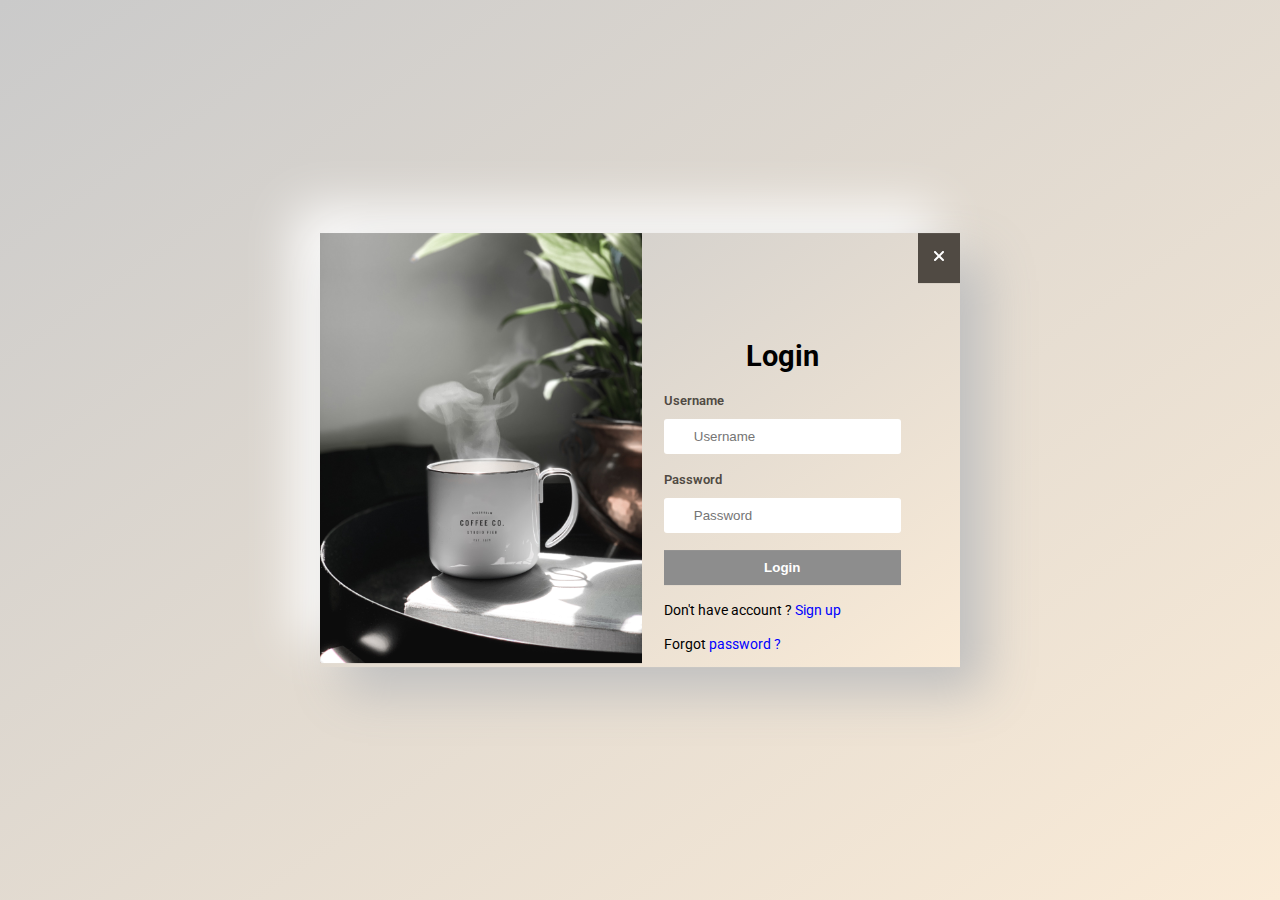
<file: php/login.html>
<!DOCTYPE html>
<html lang="en">
<head>
    <meta charset="UTF-8">
    <meta name="viewport" content="width=device-width, initial-scale=1.0">
    <link rel="shortcut icon" href="./assets/coffee-cup.png" type="image/x-icon">
    <link rel="stylesheet" href="login.css">
    <title>Login | Coffee 1900</title>
</head>
<body>

    <!-- Login form -->
    <div class="login-form">
        <div class="login-form-container">
            <img src="/assets/login.jpg" alt="">
        </div>
        <div class="login-form-container">
            <a href="/index.html" class="close">
                <svg xmlns="http://www.w3.org/2000/svg" height="1em" viewBox="0 0 384 512"><!--! Font Awesome Free 6.4.2 by @fontawesome - https://fontawesome.com License - https://fontawesome.com/license (Commercial License) Copyright 2023 Fonticons, Inc. --><style>svg{fill:#ffffff}</style><path d="M342.6 150.6c12.5-12.5 12.5-32.8 0-45.3s-32.8-12.5-45.3 0L192 210.7 86.6 105.4c-12.5-12.5-32.8-12.5-45.3 0s-12.5 32.8 0 45.3L146.7 256 41.4 361.4c-12.5 12.5-12.5 32.8 0 45.3s32.8 12.5 45.3 0L192 301.3 297.4 406.6c12.5 12.5 32.8 12.5 45.3 0s12.5-32.8 0-45.3L237.3 256 342.6 150.6z"/></svg>
            </a>
            <div class="login-form-container-child">
                <form action="login.php" method="post">
                    <h1>Login</h1>
                    <label>Username</label>
                    <br>
                    <input type="text" placeholder="Username" name="userName" required>
                    <br><br>
                    <label>Password</label>
                    <br>
                    <input type="password" placeholder="Password" name="passWord" required>
                    <br><br>
                    <button>Login</button>
                    <br><br>
                    Don't have account ? <a href="./signup.html">Sign up</a>
                    <br><br>
                    Forgot <a href="#">password ?</a>
                </form>
            </div>
        </div>
    </div>

</body>
</html>
</file>
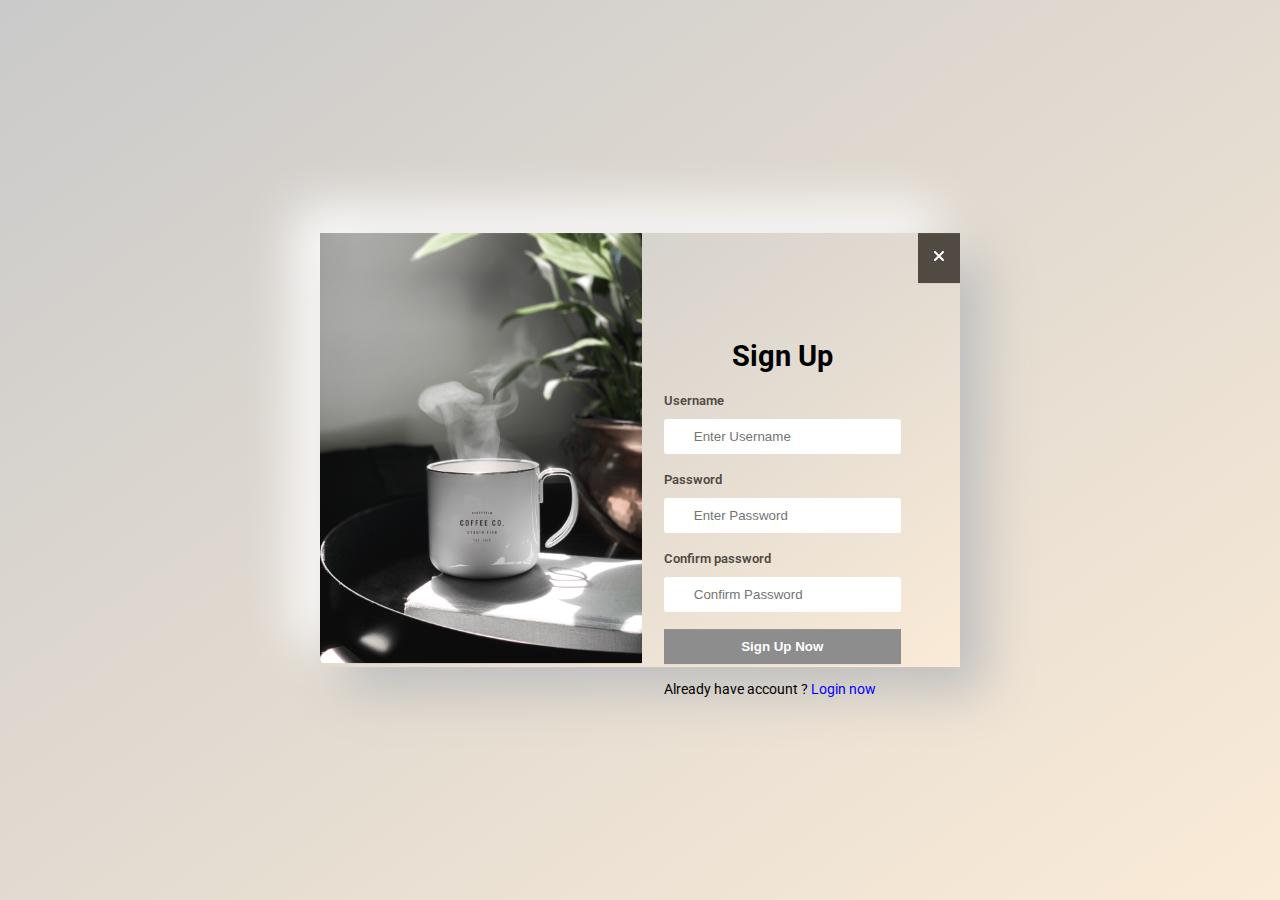
<file: php/signup.html>
<!DOCTYPE html>
<html lang="en">
<head>
    <meta charset="UTF-8">
    <meta name="viewport" content="width=device-width, initial-scale=1.0">
    <link rel="shortcut icon" href="./assets/coffee-cup.png" type="image/x-icon">
    <link rel="stylesheet" href="signup.css">
    <title>Sign-up | Coffee 1900</title>
</head>
<body>

    <!-- Login form -->
    <div class="signup-form">
        <div class="signup-form-container">
            <img src="/assets/login.jpg" alt="">
        </div>
        <div class="signup-form-container">
            <a href="/index.html" class="close">
                <svg xmlns="http://www.w3.org/2000/svg" height="1em" viewBox="0 0 384 512"><!--! Font Awesome Free 6.4.2 by @fontawesome - https://fontawesome.com License - https://fontawesome.com/license (Commercial License) Copyright 2023 Fonticons, Inc. --><style>svg{fill:#ffffff}</style><path d="M342.6 150.6c12.5-12.5 12.5-32.8 0-45.3s-32.8-12.5-45.3 0L192 210.7 86.6 105.4c-12.5-12.5-32.8-12.5-45.3 0s-12.5 32.8 0 45.3L146.7 256 41.4 361.4c-12.5 12.5-12.5 32.8 0 45.3s32.8 12.5 45.3 0L192 301.3 297.4 406.6c12.5 12.5 32.8 12.5 45.3 0s12.5-32.8 0-45.3L237.3 256 342.6 150.6z"/></svg>
            </a>
            <div class="signup-form-container-child">
                <form action="login" method="get">
                    <h1>Sign Up</h1>
                    <label>Username</label>
                    <br>
                    <input type="text" placeholder="Enter Username">
                    <br><br>
                    <label>Password</label>
                    <br>
                    <input type="password" placeholder="Enter Password">
                    <br><br>
                    <label>Confirm password</label>
                    <input type="password" placeholder="Confirm Password">
                    <br><br>
                    <button>Sign Up Now</button>
                    <br><br>
                    Already have account ? <a href="./login.html">Login now</a>
                </form>
            </div>
        </div>
    </div>

</body>
</html>
</file>
<file: php/login.css>
@import url('https://fonts.googleapis.com/css2?family=Dancing+Script:wght@500&family=Roboto:ital,wght@0,300;0,400;0,500;0,700;0,900;1,300;1,400;1,500;1,700&display=swap');

* {
    box-sizing: border-box;
}

body {
    margin: 0;
    padding: 0;
    font-family: 'Roboto', sans-serif;
    font-size: 1rem;
    background: linear-gradient(145deg, #cacaca, #faebd7);
    height: 100vh;
}

::-webkit-scrollbar {
    width: 5px;
}
::-webkit-scrollbar-track {
    background-color: #faebd7;
}
::-webkit-scrollbar-thumb {
    background-color: #504a43;
    border-radius: 5px;
}
::-webkit-scrollbar-thumb:hover {
    background-color: #686057;
}

.login-form-container h1 {
    text-align: center;
}

.login-form-container-child {
    position: relative;
    top: 20%;
    left: -25%;
}

.login-form {
    display: flex;
    flex-wrap: nowrap;
    position: absolute;
    top: 50%;
    left: 50%;
    transform: translate(-50%, -50%);
    background: linear-gradient(145deg, #cacaca, #faebd7);
    box-shadow:  24px 24px 48px #bebebe,
                -24px -24px 48px #ffffff;
}

.login-form-container label {
    font-weight: 600;
    font-size: 0.8rem;
    color: #504a43;
}

.login-form-container input {
    padding: 10px 30px;
    border: none;
    margin-top: 10px;
    border-radius: 3px;
    outline-style: none;
}

.login-form-container input:hover {
    border: none;
}

.login-form-container button {
    border: none;
    width: 100%;
    padding: 10px;
    font-weight: 600;
    cursor: pointer;
    color: white;
    background-color: #8d8d8d;
    transition: 200ms ease-in;
}
.login-form-container button:hover {
    background-color: #757575;
}
.login-form-container form {
    font-size: 0.9em;
}
.login-form-container form a {
    color: blue;
    text-decoration: none;
}
.login-form-container form a:hover {
    text-decoration: underline;
}

.login-form-container img {
    width: 50%;
    min-width: 80%;
}

.close {
    padding: 15px 15px;
    position: absolute;
    right: 0em;
    background-color: #504a43;
    transition: 300ms;
}
.close:hover {
    opacity: 80%;
}
</file>
<file: php/signup.css>
@import url('https://fonts.googleapis.com/css2?family=Dancing+Script:wght@500&family=Roboto:ital,wght@0,300;0,400;0,500;0,700;0,900;1,300;1,400;1,500;1,700&display=swap');

* {
    box-sizing: border-box;
}

body {
    margin: 0;
    padding: 0;
    font-family: 'Roboto', sans-serif;
    font-size: 1rem;
    background: linear-gradient(145deg, #cacaca, #faebd7);
    height: 100vh;
}

::-webkit-scrollbar {
    width: 5px;
}
::-webkit-scrollbar-track {
    background-color: #faebd7;
}
::-webkit-scrollbar-thumb {
    background-color: #504a43;
    border-radius: 5px;
}
::-webkit-scrollbar-thumb:hover {
    background-color: #686057;
}

.signup-form-container h1 {
    text-align: center;
}

.signup-form-container-child {
    position: relative;
    top: 20%;
    left: -25%;
}

.signup-form {
    display: flex;
    flex-wrap: nowrap;
    position: absolute;
    top: 50%;
    left: 50%;
    transform: translate(-50%, -50%);
    background: linear-gradient(145deg, #cacaca, #faebd7);
    box-shadow:  24px 24px 48px #bebebe,
                -24px -24px 48px #ffffff;
}

.signup-form-container label {
    font-weight: 600;
    font-size: 0.8rem;
    color: #504a43;
}

.signup-form-container input {
    padding: 10px 30px;
    border: none;
    margin-top: 10px;
    border-radius: 3px;
    outline-style: none;
}

.signup-form-container input:hover {
    border: none;
}

.signup-form-container button {
    border: none;
    width: 100%;
    padding: 10px;
    font-weight: 600;
    cursor: pointer;
    color: white;
    background-color: #8d8d8d;
    transition: 200ms ease-in;
}
.signup-form-container button:hover {
    background-color: #757575;
}
.signup-form-container form {
    font-size: 0.9em;
}
.signup-form-container form a {
    color: blue;
    text-decoration: none;
}
.signup-form-container form a:hover {
    text-decoration: underline;
}

.signup-form-container img {
    width: 50%;
    min-width: 80%;
}

.close {
    padding: 15px 15px;
    position: absolute;
    right: 0em;
    background-color: #504a43;
    transition: 300ms;
}
.close:hover {
    opacity: 80%;
}
</file>
